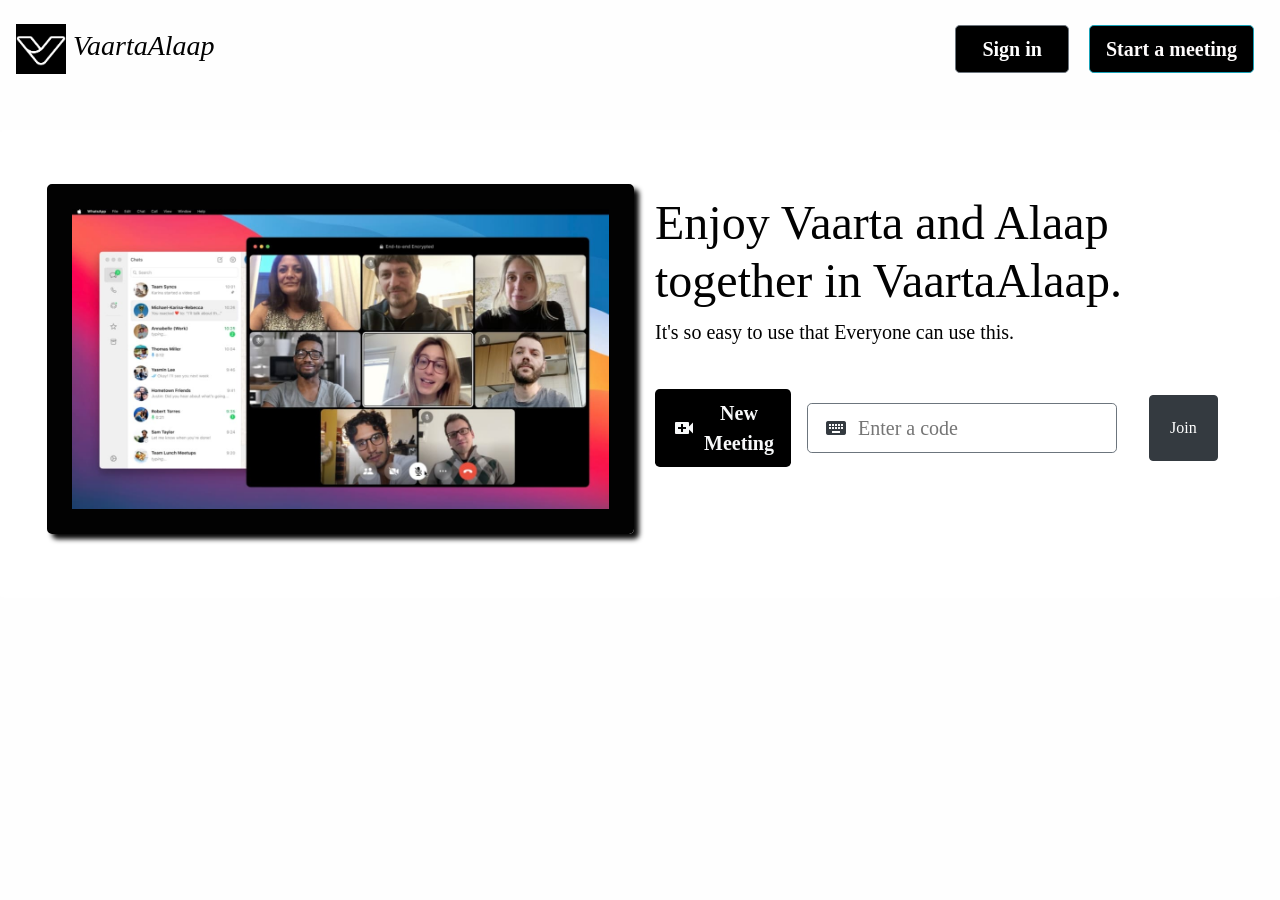
<file: action.html>
<!DOCTYPE html>
<html lang="en">
  <head>
    <meta charset="UTF-8" />
    <meta http-equiv="X-UA-Compatible" content="IE=edge" />
    <meta name="viewport" content="width=device-width, initial-scale=1.0" />
    <title>Create Or Join Meeting</title>
    <link rel="stylesheet" href="public/Assets/css/bootstrap.min.css" />
    <link
      rel="stylesheet"
      href="https://fonts.googleapis.com/icon?family=Material+Icons"
    />
    <link rel="stylesheet" href="public/Assets/css/style.css" />
  </head>
  <body>
    <nav class="navbar navbar-expand-md fixed-top action_container">
      <div class="action_left">
        <img src="./public/Assets/images/logo.jpg" alt="Site Logo" />
        <i><span style="color: rgb(2, 2, 2)">VaartaAlaap</span></i>
      </div>
      <div class="action_left">
        <div class="collapse navbar-collapse">
          <ul class="navbar-nav mr-0">
            <li class="nav-item">
              <button
                class="btn btn-outline-secondary btn-lg text-info font-weight-bold join-meeting signInBtn"
                style="background-color: #000000; color: #fefbfb !important"
              >
                <a href="/signin.html">Sign in</a>
              </button>
            </li>
            <li class="nav-item">
              <button
                class="btn btn-lg btn-info text-light font-weight-bold new-meeting"
                style="background-color: #000000; color: #fefbfb !important"
              >
                Start a meeting
              </button>
            </li>
          </ul>
        </div>
      </div>
    </nav>
    <main>
      <div class="jumbotron h-100 d-flex main_container">
        <div class="container w-50">
          <h1 style="font-size: 3rem; color: rgb(2, 2, 2)">
            Enjoy Vaarta and Alaap together in VaartaAlaap.
          </h1>
          <p style="font-size: 20px; color: rgb(2, 2, 2)">
            It's so easy to use that Everyone can use this.
          </p>
          <ul class="display-center justify-content-start">
            <li style="padding: 0">
              <button
                class="btn btn-lg text-light font-weight-bold display-center new-meeting"
                style="background-color: #000000"
              >
                <span class="material-icons mr-2">video_call</span>New Meeting
              </button>
            </li>
            <li class="pl-3">
              <button
                class="btn btn-lg btn-outline-secondary text-dark font-weight-bold display-center"
                style="background-color: #ffffff"
              >
                <span class="material-icons mr-2">keyboard</span
                ><input
                  type="text"
                  placeholder="Enter a code"
                  style="border: none"
                  class="enter-code"
                />
              </button>
            </li>
            <button
              type="button"
              class="btn btn-dark"
              style="margin: 2rem; padding: 15px"
            >
              <li class="cursor-pointer join-action">Join</li>
            </button>
          </ul>
        </div>
        <div class="container w-50">
          <img
            class="signin-image"
            src="public/Assets/images/front.jpg"
            alt="signin"
            class="signin-image"
          />
        </div>
      </div>
    </main>

    <script src="https://code.jquery.com/jquery-3.6.0.min.js"></script>
    <script>
      $(function () {
        $(document).on("click", ".join-meeting", function () {
          $(".enter-code").focus();
        });
        $(document).on("click", ".join-action", function () {
          var join_value = $(".enter-code").val();
          var meetingUrl = window.location.origin + "?meetingID=" + join_value;
          window.location.replace(meetingUrl);
        });
        $(document).on("click", ".new-meeting", function () {
          var eight_d_value = Math.floor(Math.random() * 100000000);
          var meetingUrl =
            window.location.origin + "?meetingID=" + eight_d_value;
          window.location.replace(meetingUrl);
        });
      });
    </script>
  </body>
</html>
</file>
<file: public/Assets/css/style.css>
body{
    background-color: rgb(254, 254, 254);
    font-family: robot, lato !important;
    font-size: large;
    padding-top: 10rem;
}
.navbar{
    margin-top: 1rem;
}
ul{
    list-style: none;
    margin: 0;
    padding: 0;
}
.logo{
    height: 40px;
}
.navbar-brand{
    font-size: 27px;
    padding-left: 10px;
    font-family: 'Lato';
}
.nav-item a{
    color: rgb(255, 255, 255) !important;
    font-size: 20px;
    padding: 0 10px;
    font-weight: 600;
}
.display-center{
    display: flex;
    justify-content: center;
    align-items: center;
}
li.nav-item{
    padding: 0 10px;
}
.signin-image{
     height: 350px;
     border: 25px solid rgb(2, 2, 2);
     border-radius: 5px;
     box-shadow: 5px 5px 5px rgb(7, 7, 7) ;
     margin-top: -10px;
}
textarea:focus, input:focus{
    outline: none !important;
}
.cursor-pointer{
    cursor: pointer;
}
.jumbotron{
    background-color:rgb(255, 255, 255);
}

.action_container{
    justify-content: space-between;
}

.action_left{
    font-size: 28px;
}

.action_left img{
    width: 50px;
}

.main_container{
    flex-direction: row-reverse;
    margin-top: -30px;
}

/*.......... index page........... */
.home-wrap{
    background-color: rgb(31,30,30);
}
.g-top{
    height: 89vh;
    position:relative;
}
.video-wrap{
height: 600px;
}

.video-wrap>*{
    flex: 1 1 250px;
    border: 1px solid white;
}
.g-top-left{
    position: absolute;
    right:0;
    height: 8vh;
    top:0;
    border-bottom-left-radius: 10px;
}
.top-left-participant-wrap{
    position: relative;
}
.cursor-pointer{
    cursor: pointer;
    padding: 5px;
}
.cursor-pointer:hover{
    cursor: pointer;
    padding: 5px;
    background-color: rgb(226,225,225);
    border-radius: 5px;
}
.top-left-participant-count{
    position:absolute;
    top: -2px;
    right: -3px;
    font-size: 15px;
}
.g-bottom{
    /* margin: 0 -10px !important; */
    padding: 0 20px;
    box-shadow: 0 0 5px black;
    z-index: 2;
}
.bottom-left{
    position: relative;
    padding: 5px;
}
.action-icon-style{
    font-size: 8px !important;
    height: 40px;
    width: 40px;
    border: 1px solid lightgray;
    border-radius: 50%;
}
.action-icon-style span.material-icons{
    /* font-size: 18px; */
}
.end-call-wrap{
    -ms-transform: rotate(135deg);
    transform: rotate(135deg);
}
.top-remote-video-show-wrap {
    /* display: flex; */
    justify-content: center;
    align-items: center;
    height: 100%;
    /* background-image: url(../images/bg.png) !important; */
}
video{
    border: 1px solid gray;
    width: 300px;
}
.active{
    background-color: #00808047;
    border-radius: 5px;
}
.top-box{
    background-color: rgb(14 6 6);
    position: fixed;
    width: 30%;
    height: 30%;
    top: 20.5%;
    left:35.5%;
    display: block;
    box-shadow: 0 0 5px white;
    border-radius: 10px;
    z-index: 999;
    columns: white;
    border: 2px solid white;
}
.bottom-left{
    position: relative;
    padding: 5px;
}
.g-details{
    position: absolute;
    width: 30vw;
    background-color: white;
    margin-top: -135px;
    counter-reset: black;
    border-radius: 5px;
    padding: 5px;
}
.g-details-heading-show{
    font-size: 14px;
    padding-left: 10px;
}
.recording-show {
    position: absolute;
    margin-bottom: 132px;
    display: none;
}

/* Optional: You can also reduce the font size of the text inside the buttons for better fit */
.nav-item button {
    font-size: 20px; /* Adjust the font size */
}

.mic-off {
    background-color: gray;
    color: white;
    border: none;
    padding: 10px 20px;
    border-radius: 5px;
    cursor: pointer;
  }
  
  .mic-on {
    background-color: rgb(108, 18, 18);
    color: white;
    border: none;
    padding: 10px 20px;
    border-radius: 5px;
    cursor: pointer;
  }
</file>
